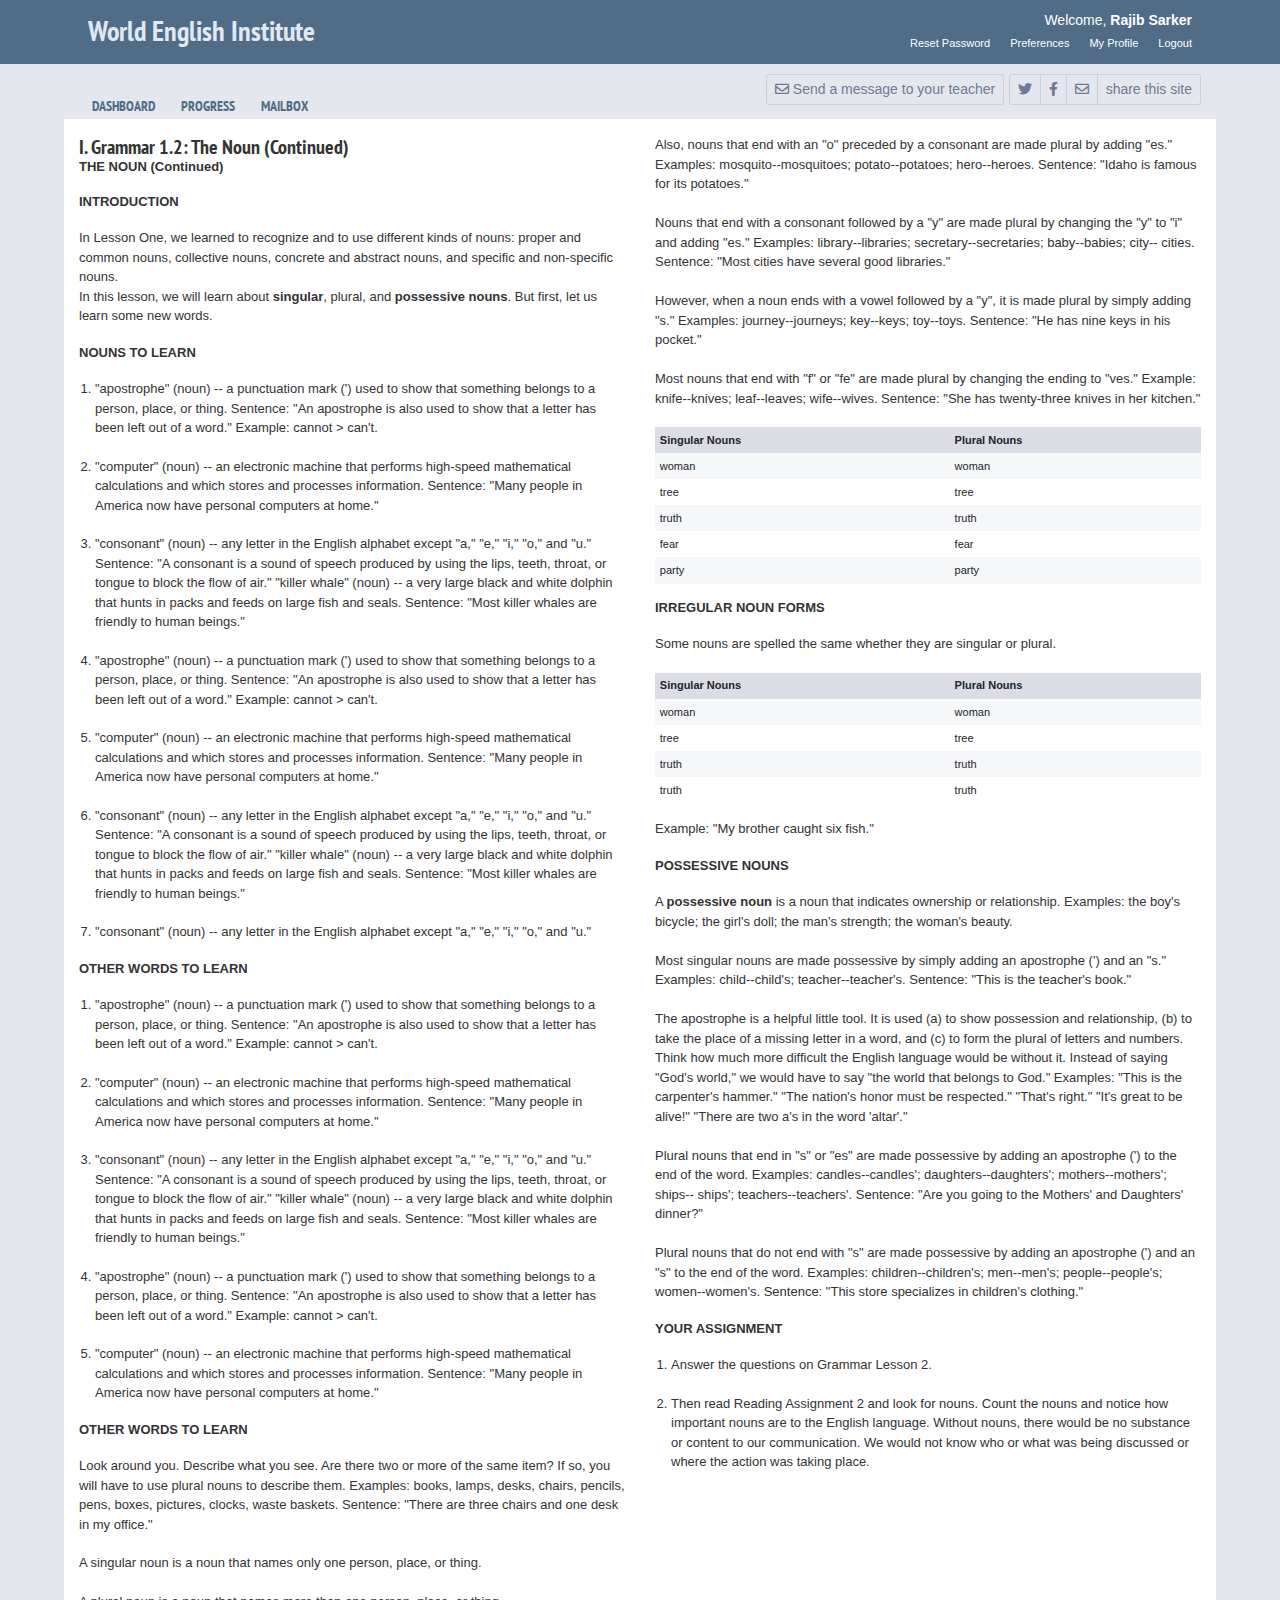
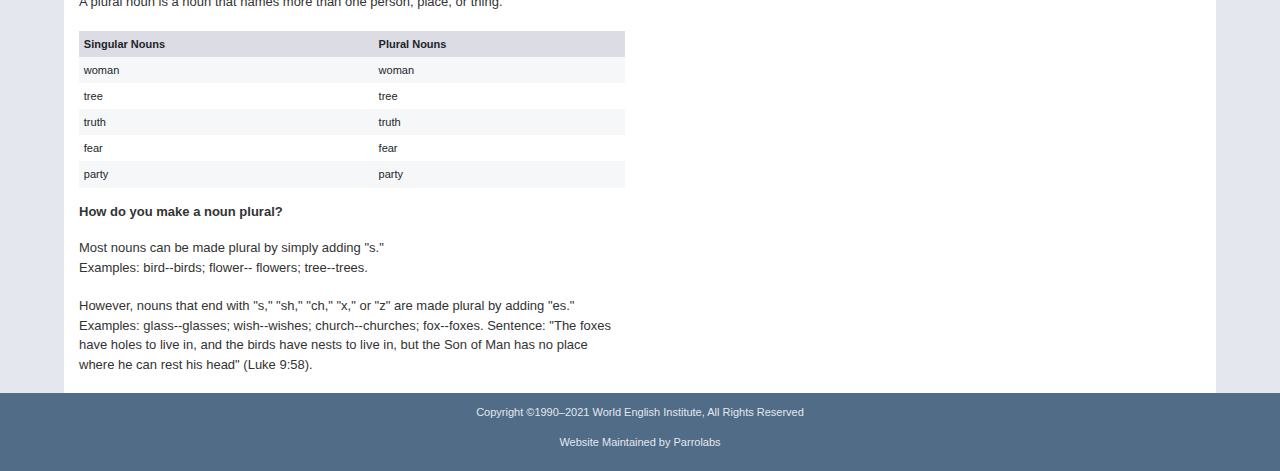
<file: index.html>
<!DOCTYPE html>
<html lang="en">
<head>
  <meta charset="UTF-8">
  <meta name="viewport" content="width=device-width, initial-scale=1.0">
  <meta http-equiv="X-UA-Compatible" content="ie=edge">
  <title>World English Institute</title>
  <link rel='shortcut icon' href='images/logo' type='image/x-icon'>
  <link rel="stylesheet" href="css/all.min.css">
  <link rel="stylesheet" href="css/bootstrap.min.css">
  <link rel="stylesheet" href="css/style.css">
  <link rel="stylesheet" href="css/responsive.css">
</head>
<body>

  <!-- === header section start === -->
  <header class="header">
    <div class="container-fluid">

      <nav class="d-lg-flex justify-content-between text-lg-left text-center">
        <a href="#" class="logo">
          World English Institute
        </a>

        <div class="main-nav">
          <div class="top text-lg-right text-center">Welcome,
             <a href="#">Rajib Sarker</a>
          </div>
          <ul class="d-flex justify-content-lg-end justify-content-center">
            <li><a href="#">Reset Password</a></li>
            <li><a href="#">Preferences</a></li>
            <li><a href="#">My Profile</a></li>
            <li><a href="#">Logout</a></li>
          </ul>
        </div>
      </nav>
    </div>
  </header>
  <!-- ===//end of header section === -->
 

  <!-- === option-nav section start === -->
  <section class="option-nav">
    <div class="container-fluid">
      <div class="d-lg-flex justify-content-between">
        <ul class="d-flex justify-content-lg-start justify-content-center">
          <li><a href="#" class="btn">DASHBOARD</a></li>
          <li><a href="#" class="btn">PROGRESS</a></li>
          <li><a href="#" class="btn">MAILBOX</a></li>
        </ul>

        <div class="right text-center">
          <button class="btn btn-sm btn-light"><i class="far fa-envelope"></i> <span> Send a message to your teacher</span></button>
          <div class="btn-group">
            <button class="btn btn-sm btn-light"><i class="fab fa-twitter"></i></button>
            <button class="btn btn-sm btn-light"><i class="fab fa-facebook-f"></i></button>
            <button class="btn btn-sm btn-light"><i class="far fa-envelope"></i></button>
            <button class="btn btn-sm btn-light">share this site</button>
          </div>
        </div>
      </div>
    </div>
  </section>
  <!-- ===//end of option-nav section === -->
 

  <!-- === main-content section start === -->
  <section class="main-content">
    <div class="container-fluid">
      <div class="row bg-white">
        <div class="col-md-6 pt-3">
          <h1>I. Grammar 1.2: The Noun (Continued)</h1>

          <h2>THE NOUN (Continued)</h2>
          <h2>INTRODUCTION</h2>

          <P>
            In Lesson One, we learned to recognize and to use different kinds of nouns: proper and common nouns, collective nouns, concrete and abstract nouns, and specific and non-specific nouns.
            <br>
            In this lesson, we will learn about <b>singular</b>, plural, and <b>possessive nouns</b>. But first, let us learn some new words.
          </P>

          <h2>NOUNS TO LEARN</h2>

          <ol class="ml-3">
           <li>
            "apostrophe" (noun) -- a punctuation mark (') used to show that something belongs to a person, place, or thing.
            Sentence: "An apostrophe is also used to show that a letter has been left out of a word." Example: cannot > can't.
           </li>
           <li>
            "computer" (noun) -- an electronic machine that performs high-speed mathematical calculations and which stores and processes information. 
            Sentence: "Many people in America now have personal computers at home."
           </li>
           <li>
            "consonant" (noun) -- any letter in the English alphabet except "a," "e," "i," "o," and "u." 
            Sentence: "A consonant is a sound of speech produced by using the lips, teeth, throat, or tongue to block the flow of air."
            "killer whale" (noun) -- a very large black and white dolphin that hunts in packs and feeds on large fish and seals. 
            Sentence: "Most killer whales are friendly to human beings."
           </li>
           <li>
            "apostrophe" (noun) -- a punctuation mark (') used to show that something belongs to a person, place, or thing.
            Sentence: "An apostrophe is also used to show that a letter has been left out of a word." Example: cannot > can't.
           </li>
           <li>
            "computer" (noun) -- an electronic machine that performs high-speed mathematical calculations and which stores and processes information. 
            Sentence: "Many people in America now have personal computers at home."
           </li>
           <li>
            "consonant" (noun) -- any letter in the English alphabet except "a," "e," "i," "o," and "u." 
            Sentence: "A consonant is a sound of speech produced by using the lips, teeth, throat, or tongue to block the flow of air."
            "killer whale" (noun) -- a very large black and white dolphin that hunts in packs and feeds on large fish and seals. 
            Sentence: "Most killer whales are friendly to human beings."
           </li>
           <li>
            "consonant" (noun) -- any letter in the English alphabet except "a," "e," "i," "o," and "u." 
           </li>
          </ol>
          <h2>OTHER WORDS TO LEARN</h2>

          <ol class="ml-3">
           <li>
            "apostrophe" (noun) -- a punctuation mark (') used to show that something belongs to a person, place, or thing.
            Sentence: "An apostrophe is also used to show that a letter has been left out of a word." Example: cannot > can't.
           </li>
           <li>
            "computer" (noun) -- an electronic machine that performs high-speed mathematical calculations and which stores and processes information. 
            Sentence: "Many people in America now have personal computers at home."
           </li>
           <li>
            "consonant" (noun) -- any letter in the English alphabet except "a," "e," "i," "o," and "u." 
            Sentence: "A consonant is a sound of speech produced by using the lips, teeth, throat, or tongue to block the flow of air."
            "killer whale" (noun) -- a very large black and white dolphin that hunts in packs and feeds on large fish and seals. 
            Sentence: "Most killer whales are friendly to human beings."
           </li>
           <li>
            "apostrophe" (noun) -- a punctuation mark (') used to show that something belongs to a person, place, or thing.
            Sentence: "An apostrophe is also used to show that a letter has been left out of a word." Example: cannot > can't.
           </li>
           <li>
            "computer" (noun) -- an electronic machine that performs high-speed mathematical calculations and which stores and processes information. 
            Sentence: "Many people in America now have personal computers at home."
           </li>
          </ol>

          <h2>OTHER WORDS TO LEARN</h2>

          <p>
            Look around you. Describe what you see. Are there two or more of the same item? If so, you will have to use plural nouns to describe them. Examples: books, lamps, desks, chairs, pencils, pens, boxes, pictures, clocks, waste baskets. Sentence: "There are three chairs and one desk in my office."
          </p>
          <p>
            A singular noun is a noun that names only one person, place, or thing.
            <br><br>
A plural noun is a noun that names more than one person, place, or thing.
          </p>

          <table class="table table-sm table-striped table-borderless">
            <thead>
              <tr>
                <th>Singular Nouns</th>
                <th>Plural Nouns</th>
              </tr>
            </thead>
            <tbody>
              <tr>
                <td>woman</td>
                <td>woman</td>
              </tr>
              <tr>
                <td>tree</td>
                <td>tree</td>
              </tr>
              <tr>
                <td>truth</td>
                <td>truth</td>
              </tr>
              <tr>
                <td>fear</td>
                <td>fear</td>
              </tr>
              <tr>
                <td>party</td>
                <td>party</td>
              </tr>
            </tbody>
          </table>

          <h2>How do you make a noun plural?</h2>
          <p>
            Most nouns can be made plural by simply adding "s." 
            <br>
Examples: bird--birds; flower-- flowers; tree--trees.
          </p>
          <p>
            However, nouns that end with "s," "sh," "ch," "x," or "z" are made plural by adding "es." <br>
Examples: glass--glasses; wish--wishes; church--churches; fox--foxes. Sentence: "The foxes have holes to live in, and the birds have nests to live in, but the Son of Man has no place where he can rest his head" (Luke 9:58).
          </p>


        </div><!-- === col end ===-->
        <div class="col-md-6 py-3">
          <p>
            Also, nouns that end with an "o" preceded by a consonant are made plural by adding "es." 
Examples: mosquito--mosquitoes; potato--potatoes; hero--heroes. Sentence: "Idaho is famous for its potatoes."
<br><br>
Nouns that end with a consonant followed by a "y" are made plural by changing the "y" to "i" and adding "es." 
Examples: library--libraries; secretary--secretaries; baby--babies; city-- cities. Sentence: "Most cities have several good libraries."
<br><br>
However, when a noun ends with a vowel followed by a "y", it is made plural by simply adding "s." 
Examples: journey--journeys; key--keys; toy--toys. Sentence: "He has nine keys in his pocket."
<br><br>
Most nouns that end with "f" or "fe" are made plural by changing the ending to "ves." 
Example: knife--knives; leaf--leaves; wife--wives. Sentence: "She has twenty-three knives in her kitchen."
          </p>

          <table class="table table-sm table-striped table-borderless">
            <thead>
              <tr>
                <th>Singular Nouns</th>
                <th>Plural Nouns</th>
              </tr>
            </thead>
            <tbody>
              <tr>
                <td>woman</td>
                <td>woman</td>
              </tr>
              <tr>
                <td>tree</td>
                <td>tree</td>
              </tr>
              <tr>
                <td>truth</td>
                <td>truth</td>
              </tr>
              <tr>
                <td>fear</td>
                <td>fear</td>
              </tr>
              <tr>
                <td>party</td>
                <td>party</td>
              </tr>
            </tbody>
          </table>

          <h2>IRREGULAR NOUN FORMS</h2>
          <p>Some nouns are spelled the same whether they are singular or plural.</p>

          <table class="table table-sm table-striped table-borderless">
            <thead>
              <tr>
                <th>Singular Nouns</th>
                <th>Plural Nouns</th>
              </tr>
            </thead>
            <tbody>
              <tr>
                <td>woman</td>
                <td>woman</td>
              </tr>
              <tr>
                <td>tree</td>
                <td>tree</td>
              </tr>
              <tr>
                <td>truth</td>
                <td>truth</td>
              </tr>
              <tr>
                <td>truth</td>
                <td>truth</td>
              </tr>
            </tbody>
          </table>

          <p>Example: "My brother caught six fish."</p>

          <h2>POSSESSIVE NOUNS</h2>

          <p>
            A <b>possessive noun</b> is a noun that indicates ownership or relationship. 
Examples: the boy's bicycle; the girl's doll; the man's strength; the woman's beauty.
<br><br>
Most singular nouns are made possessive by simply adding an apostrophe (') and an "s." 
Examples: child--child's; teacher--teacher's. Sentence: "This is the teacher's book."
<br><br>
The apostrophe is a helpful little tool. It is used 
(a) to show possession and relationship, 
(b) to take the place of a missing letter in a word, and 
(c) to form the plural of letters and numbers. 
Think how much more difficult the English language would be without it. Instead of saying "God's world," we would have to say "the world that belongs to God." 
Examples: "This is the carpenter's hammer." "The nation's honor must be respected." "That's right." "It's great to be alive!" "There are two a's in the word 'altar'."
<br><br>
Plural nouns that end in "s" or "es" are made possessive by adding an apostrophe (') to the end of the word. 
Examples: candles--candles'; daughters--daughters'; mothers--mothers'; ships-- ships'; teachers--teachers'. 
Sentence: "Are you going to the Mothers' and Daughters' dinner?"
<br><br>
Plural nouns that do not end with "s" are made possessive by adding an apostrophe (') and an "s" to the end of the word.
Examples: children--children's; men--men's; people--people's; women--women's. 
Sentence: "This store specializes in children's clothing."
          </p>

          <h2>YOUR ASSIGNMENT</h2>
          <ol class="ml-3">
            <li>Answer the questions on Grammar Lesson 2.</li>
            <li>Then read Reading Assignment 2 and look for nouns. Count the nouns and notice how important nouns are to the English language. Without nouns, there would be no substance or content to our communication. We would not know who or what was being discussed or where the action was taking place.</li>
          </ol>
        </div><!-- === col end ===-->
      </div>
    </div>
  </section>
  <!-- ===//end of main-content section === -->
 
  
  <!-- === footer section start === -->
  <footer class="footer">
    <p>
      Copyright ©1990–2021 World English Institute, All Rights Reserved
      <br><br>
Website Maintained by <a href="#">Parrolabs</a>
    </p>
  </footer>
  <!-- ===//end of footer section === -->
 

 
</body>
</html>
</file>
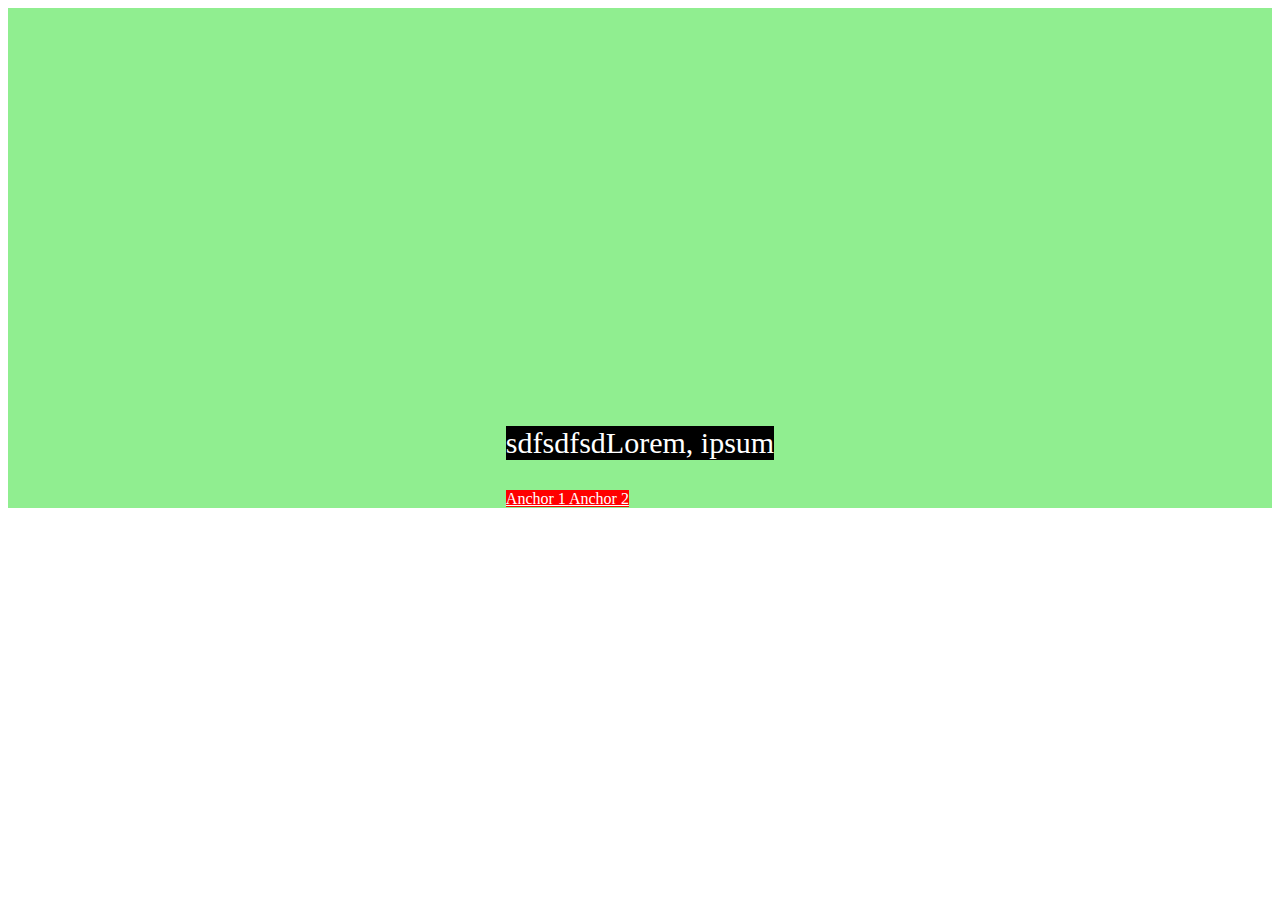
<file: display.html>
<!DOCTYPE html>
<html lang="en">
<head>
  <meta charset="UTF-8">
  <meta http-equiv="X-UA-Compatible" content="IE=edge">
  <meta name="viewport" content="width=device-width, initial-scale=1.0">
  <title>Display</title>
  <link rel="stylesheet" href="css/display.css">
</head>
<body>
  <div class="row">
    <div class="col">
      <p class="p1">
        <span> sdfsdfsdLorem, ipsum  </span>
      </p>
      <a href="#">Anchor 1 </a>
      <a href="#">Anchor 2 </a>
    </div>
   <!-- <div class="col mid-col" id="mid-col">
      <p class="p1">
        Lorem, ipsum  doloremque laudantium nemo labore amet?
      </p>
      <a href="#">Anchor 1 </a>
      <a href="#">Anchor 2 </a>
    </div>
    <div class="col">
      <p  class="p2">
        Lorem ipsum dolor sit amet consectetur, adipisicing elit. Exercitationem eveniet dolore expedita libero alias eaque fugit iusto perspiciatis, minus error sed dolor illum numquam cum nam. Sed veniam quas nesciunt.
      </p>
    </div>  -->
  </div>
</body>
</html>
</file>
<file: css/style.css>
@import url('https://fonts.googleapis.com/css2?family=PT+Sans+Narrow:wght@400;700&display=swap');

* {
  margin: 0;
  padding: 0;
  outline: none;
  box-sizing: border-box;
}
 
::after, ::before {
  box-sizing: border-box;
}
 
h1, h2, h3, h4, h5, h6, ol, ul, p, address, strong, i {
  margin-top: 0px;
  margin-bottom: 0px;
}
   
ul, li {
  /* list-style: none; */
}

a, a:hover {
  text-decoration: none;
}

body {
  background: #E4E7EE;
  font-family: Arial, Helvetica, sans-serif;
}

.container-fluid {
  max-width: 90%;
}
/* basic css end */

/* common css start */
h1 {
  font-family: 'PT Sans Narrow', sans-serif;
  font-size: 20px;
  color: #333;
  font-weight: bold;
}
h2 {
  font-size: 13px;
  color: #333;
  margin-bottom: 19px;
  font-weight: 700;
}

p {
  font-size: 13px;
  color: #333;
  margin-bottom: 19px;
}

.my-btn {
  font-size: 12px;
  color: #fff;
  font-weight: bold;
  background: #10a2ef;
  padding: 10px 60px;
  text-align: center;
  margin-bottom: 80px;
}
/*// end of common css */

/* main css start */

/* === header section start === */
.header {
  background: #506C86;
  color: #fff;
  padding: 10px;
}

.header .logo {
  font-family: 'PT Sans Narrow', sans-serif;
  font-size: 28px;
  color: #e2e8f2;
  font-weight: bold;
}

.header .main-nav .top{
  font-size: 14px;
  color: #fff;
  line-height: 20px;
}

.header .main-nav .top a{
  font-size: 14px;
  color: #fff;
  font-weight: bold;
  line-height: 20px;
}

.header ul {
  margin-right: -10px;
}

.header ul li {
 list-style: none;
}

.header ul li a {
  font-size: 11px;
  color: #fff;
  padding: 5px 10px;
}

.header .main-nav .top a:hover,
.header ul li a:hover {
  text-decoration: underline;
}
/* ===//end of header section === */


/* === option-nav section start === */
.option-nav {
  margin: 10px 0;
}

.option-nav ul li {
  list-style: none;
}

.option-nav ul li a {
  font-family: 'PT Sans Narrow', sans-serif;
  font-size: 14px;
  font-weight: 700;
  color: #506C86;
  transition: all 0.2s linear;
}

.option-nav ul li a:hover {
  color: #d44551;
}

.option-nav .right .btn {
  background: #E4E7EE;
  color: rgb(112,121,149);
  border-color: rgba(112,121,149, 0.2);
}

.option-nav .right .btn:hover {
  background:#a6a7b5;
  color: #fff;
}
/* ===//end of option-nav section === */

/* === main-content section start === */
.main-content ol li {
  font-size: 13px;
  color: #333;
  margin-bottom: 19px;
}

.table-borderless tbody+tbody, .table-borderless td, .table-borderless th, .table-borderless thead th {
  font-size: 11px;
}

.table th {
  background: #DBDCE4;
}

.table-striped tbody tr:nth-of-type(odd) {
  background: rgb(246,247,249);
}
/* ===//end of main-content section === */

/* === footer section start === */
.footer {
  background: #506C86;
  padding: 12px 0 2px 0;
}

.footer p {
  color: #e2e8f2;
  font-size: 11px;
  text-align: center;
  line-height: 15px;
}

.footer p a {
  color: #e2e8f2;
  font-size: 11px;
  text-align: center;
}
/* ===//end of footer section === */


/* font-family: 'PT Sans Narrow', sans-serif; */
</file>
<file: css/responsive.css>
/* Extra small devices (portrait phones, less than 576px) */
@media (max-width: 575px) {
  .header ul li a {
    padding: 5px 5px;
  }

  .btn-group {
    margin-top: 10px;
  }
  
}

/* Small devices (landscape phones upto 767px) */
@media (max-width: 767px) {
  
}

/* Small devices (landscape phones upto 991px) */
@media (min-width: 991px) {
.option-nav ul {
  position: relative;
  bottom: -15px;
}
}

/* Small devices (landscape phones, 576px and up) */
@media (min-width: 576px) and (max-width: 767px) {
  
 }

/* Medium devices (tablets, 768px and up) */
@media (min-width: 768px) and (max-width: 991px) { 
    
 }

/* Large devices (desktops and laptop) */
@media (max-width: 1199px) {

 }

/* Extra large devices (large desktops, 1200px and up) */
@media (min-width: 1200px) {
  
 }
</file>
<file: css/display.css>
.row {
  background: lightgreen;
  height: 500px;
  display: flex;
  justify-content: center;
  /* justify-content: flex-start;
  justify-content: flex-end; */

  align-items: flex-end;
}

/* .mid-col {
  width: 10%!important;
} */


/* 
#mid-col {
  width: 50%;
} */

/* .col {
  width:25%;
} */





p {
  font-size: 30px;
}

.p1 {
  background: black;
  color:#fff;
}

.p2 {
  background: rgb(233, 71, 71);
  color:#fff;
}


.row a{
  /* display: inline-block; */
  /* display: block; */
  /* display: none; */
  background: red;
  color: #fff;
  /* padding: 30px; */
  /* margin: 50px; */
}
</file>
